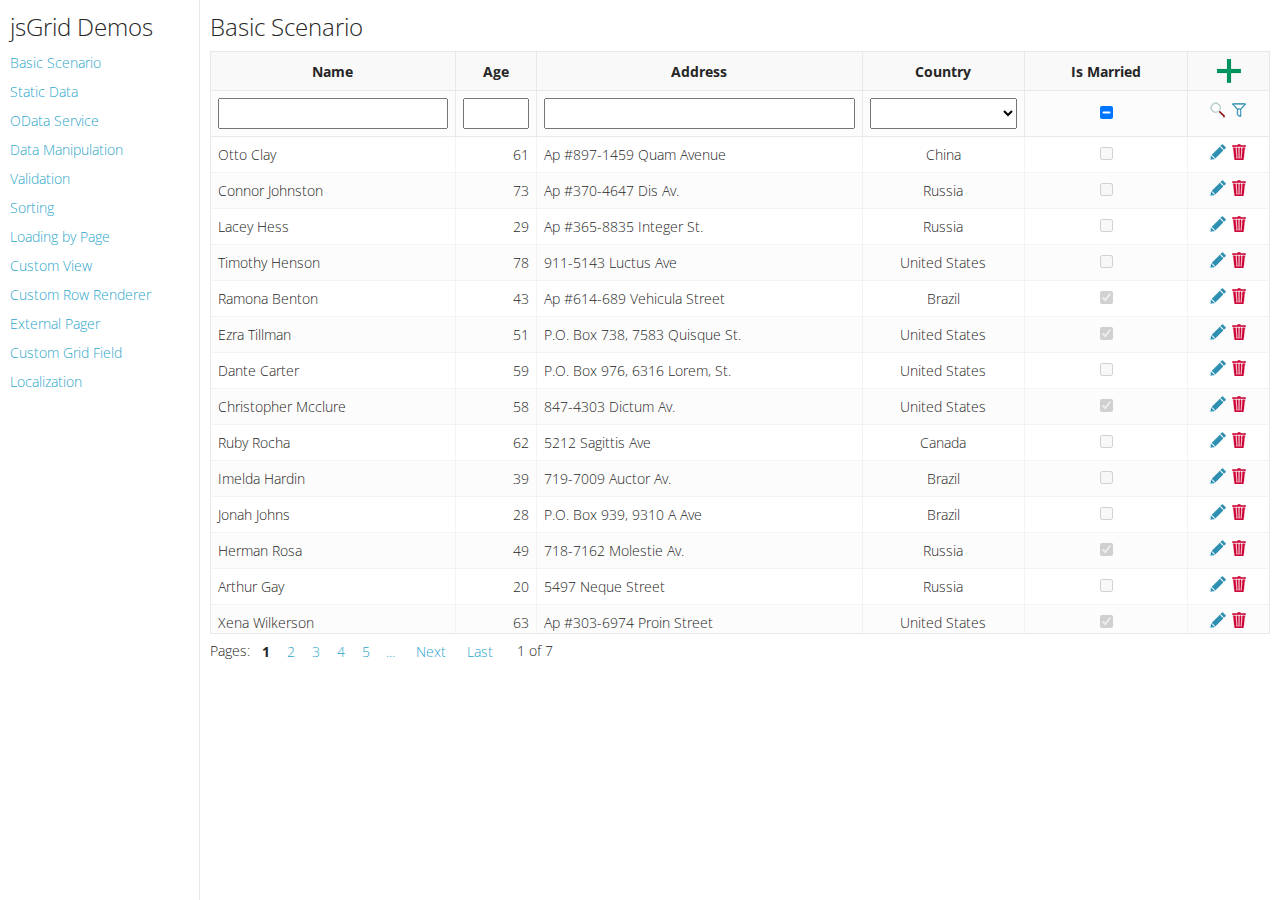
<file: Parcial3/Ejercicio3/Jsgrid/demos/index.html>
<!DOCTYPE html>
<html>
<head>
    <meta http-equiv="X-UA-Compatible" content="IE=edge">
    <title>jsGrid - Simple jQuery DataGrid - Demos</title>
    <link rel="stylesheet" type="text/css" href="demos.css" />
    <link href='http://fonts.googleapis.com/css?family=Open+Sans:300,600,400' rel='stylesheet' type='text/css'>
</head>
<body>
    <div class="navigation">
        <h1>jsGrid Demos</h1>
        <ul>
            <li><a href="basic.html" target="demo">Basic Scenario</a></li>
            <li><a href="static-data.html" target="demo">Static Data</a></li>
            <li><a href="odata-service.html" target="demo">OData Service</a></li>
            <li><a href="data-manipulation.html" target="demo">Data Manipulation</a></li>
            <li><a href="validation.html" target="demo">Validation</a></li>
            <li><a href="sorting.html" target="demo">Sorting</a></li>
            <li><a href="loading-by-page.html" target="demo">Loading by Page</a></li>
            <li><a href="custom-view.html" target="demo">Custom View</a></li>
            <li><a href="custom-row-renderer.html" target="demo">Custom Row Renderer</a></li>
            <li><a href="external-pager.html" target="demo">External Pager</a></li>
            <li><a href="custom-grid-field.html" target="demo">Custom Grid Field</a></li>
            <li><a href="localization.html" target="demo">Localization</a></li>
        </ul>
    </div>
    <div class="demo-frame">
        <iframe name="demo" src="basic.html"></iframe>
    </div>
</body>
</html>
</file>
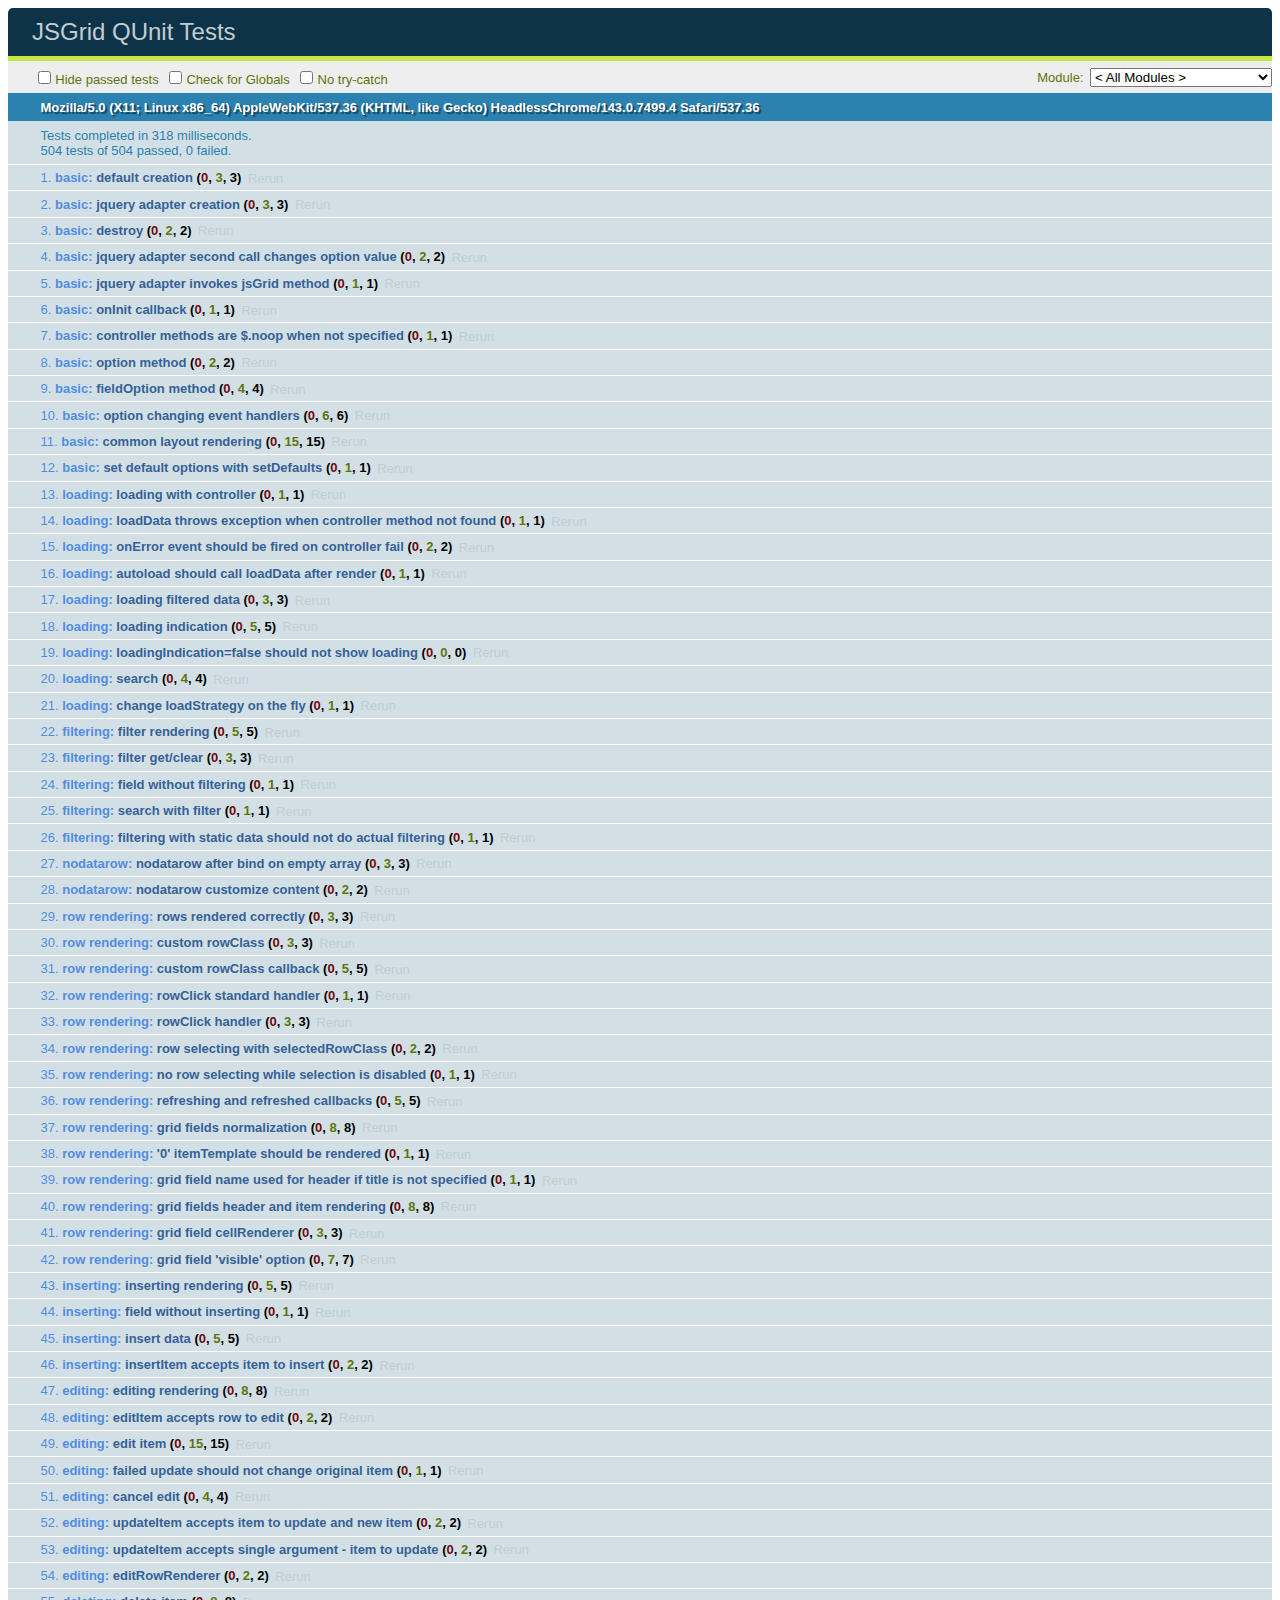
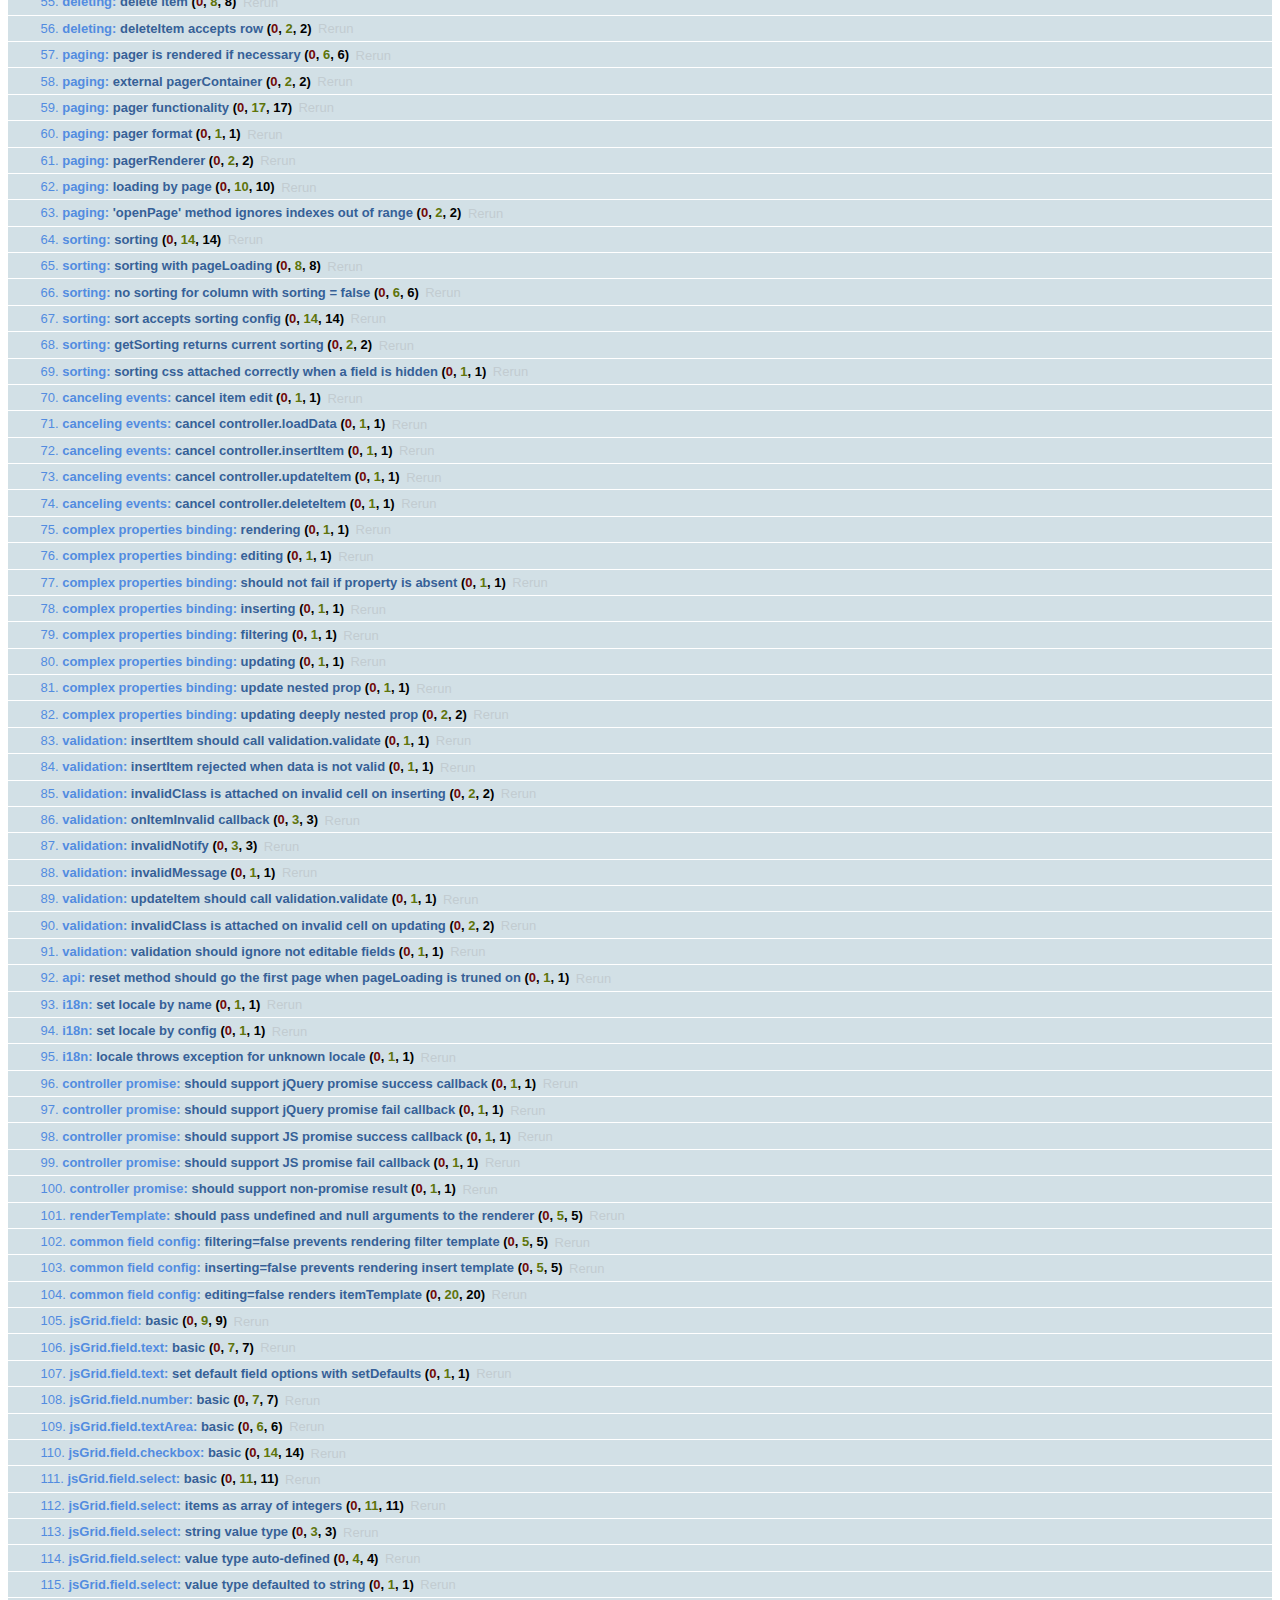
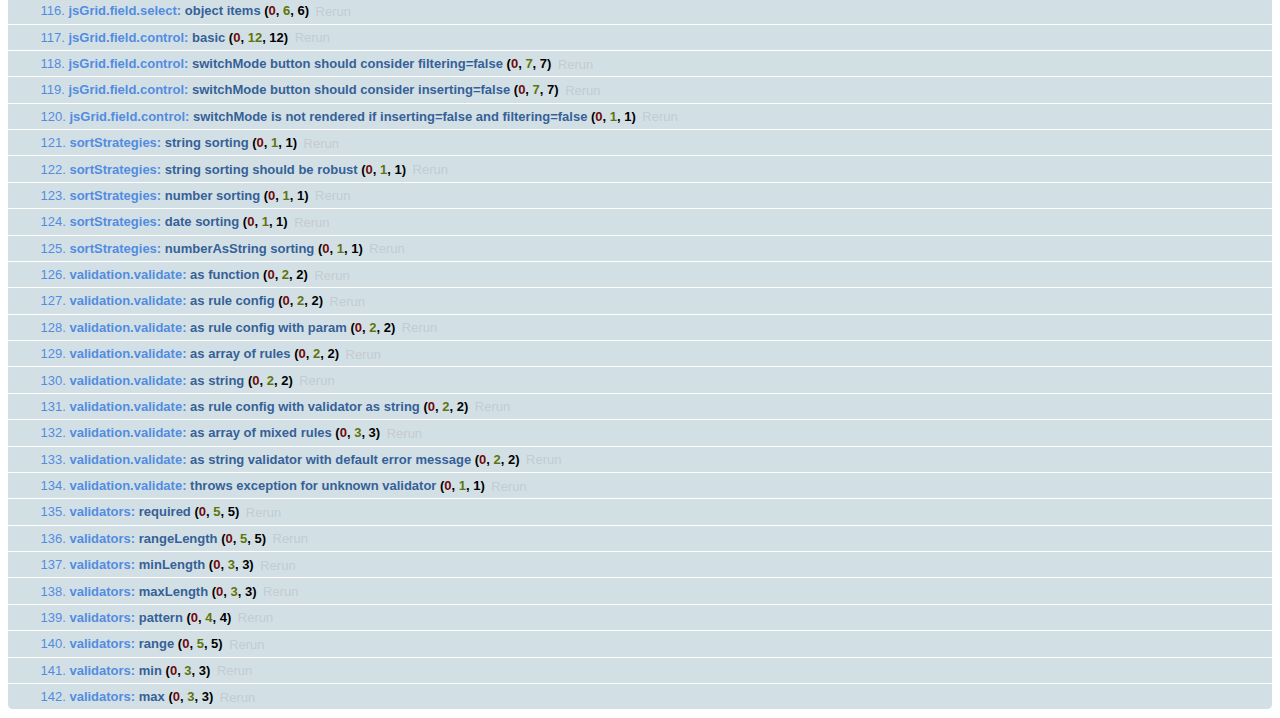
<file: Parcial3/Ejercicio3/Jsgrid/tests/index.html>
<!DOCTYPE html>
<html>
<head>
    <meta charset="utf-8">
    <title>JSGrid QUnit Tests</title>
    <link rel="stylesheet" href="../external/qunit/qunit-1.10.0.css">
</head>
<body>
    <div id="qunit"></div>

    <div id="qunit-fixture">
        <div id="jsGrid"></div>
    </div>

    <script src="../external/qunit/qunit-1.10.0.js"></script>

    <script src="../external/jquery/jquery-1.8.3.js"></script>

    <script src="../src/jsgrid.core.js"></script>
    <script src="../src/jsgrid.load-indicator.js"></script>
    <script src="../src/jsgrid.load-strategies.js"></script>
    <script src="../src/jsgrid.sort-strategies.js"></script>
    <script src="../src/jsgrid.validation.js"></script>
    <script src="../src/jsgrid.field.js"></script>
    <script src="../src/fields/jsgrid.field.text.js"></script>
    <script src="../src/fields/jsgrid.field.number.js"></script>
    <script src="../src/fields/jsgrid.field.textarea.js"></script>
    <script src="../src/fields/jsgrid.field.checkbox.js"></script>
    <script src="../src/fields/jsgrid.field.select.js"></script>
    <script src="../src/fields/jsgrid.field.control.js"></script>

    <script src="jsgrid.tests.js"></script>
    <script src="jsgrid.field.tests.js"></script>
    <script src="jsgrid.sort-strategies.tests.js"></script>
    <script src="jsgrid.validation.tests.js"></script>
</body>
</html>
</file>
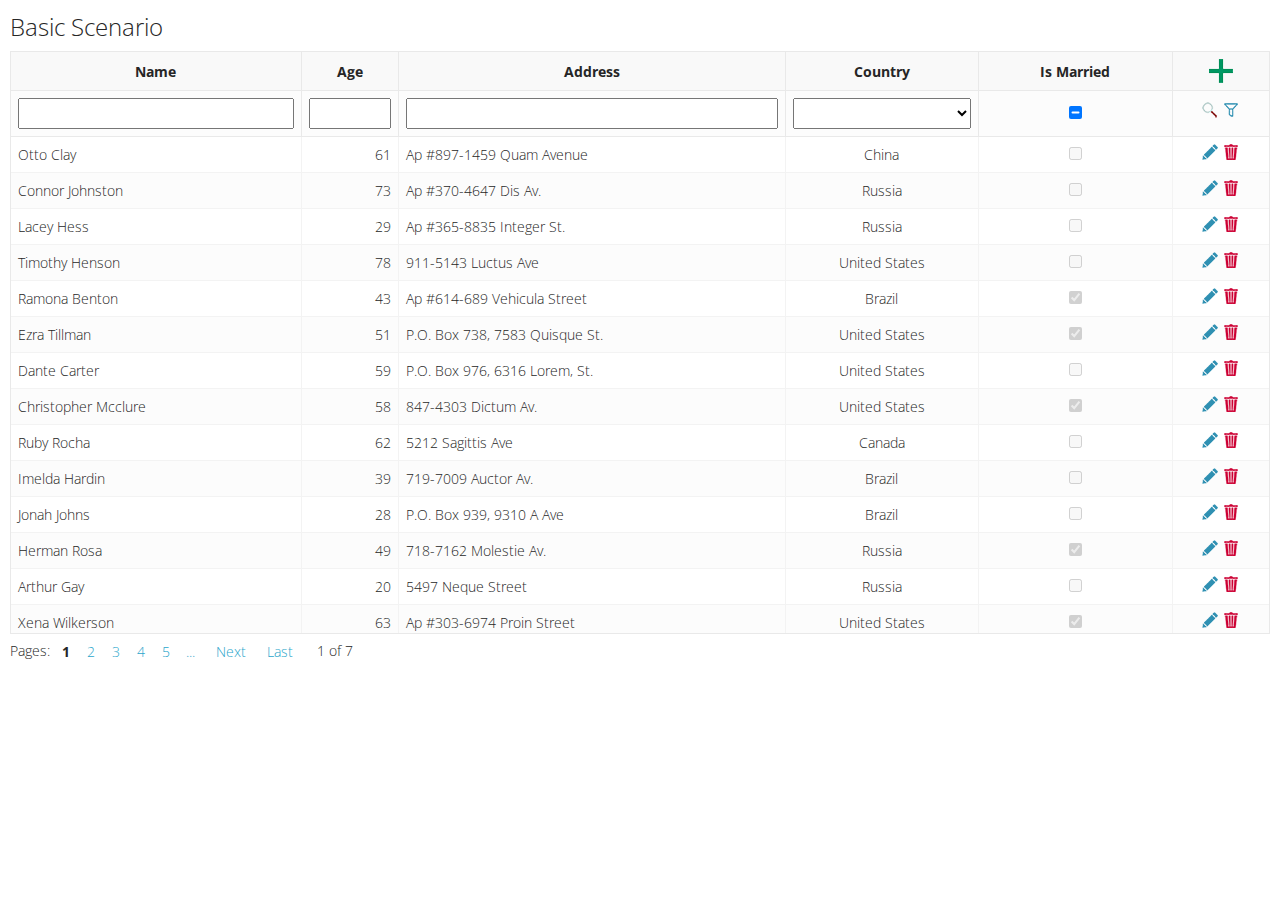
<file: Parcial3/Ejercicio3/Jsgrid/demos/basic.html>
﻿<!DOCTYPE html>
<html>
<head>
    <meta http-equiv="X-UA-Compatible" content="IE=edge">
    <title>jsGrid - Basic Scenario</title>
    <link rel="stylesheet" type="text/css" href="demos.css" />
    <link href='http://fonts.googleapis.com/css?family=Open+Sans:300,600,400' rel='stylesheet' type='text/css'>

    <link rel="stylesheet" type="text/css" href="../css/jsgrid.css" />
    <link rel="stylesheet" type="text/css" href="../css/theme.css" />

    <script src="../external/jquery/jquery-1.8.3.js"></script>
    <script src="db.js"></script>

    <script src="../src/jsgrid.core.js"></script>
    <script src="../src/jsgrid.load-indicator.js"></script>
    <script src="../src/jsgrid.load-strategies.js"></script>
    <script src="../src/jsgrid.sort-strategies.js"></script>
    <script src="../src/jsgrid.field.js"></script>
    <script src="../src/fields/jsgrid.field.text.js"></script>
    <script src="../src/fields/jsgrid.field.number.js"></script>
    <script src="../src/fields/jsgrid.field.select.js"></script>
    <script src="../src/fields/jsgrid.field.checkbox.js"></script>
    <script src="../src/fields/jsgrid.field.control.js"></script>
</head>
<body>
    <h1>Basic Scenario</h1>
    <div id="jsGrid"></div>

    <script>
        $(function() {

            $("#jsGrid").jsGrid({
                height: "70%",
                width: "100%",
                filtering: true,
                editing: true,
                inserting: true,
                sorting: true,
                paging: true,
                autoload: true,
                pageSize: 15,
                pageButtonCount: 5,
                deleteConfirm: "Do you really want to delete the client?",
                controller: db,
                fields: [
                    { name: "Name", type: "text", width: 150 },
                    { name: "Age", type: "number", width: 50 },
                    { name: "Address", type: "text", width: 200 },
                    { name: "Country", type: "select", items: db.countries, valueField: "Id", textField: "Name" },
                    { name: "Married", type: "checkbox", title: "Is Married", sorting: false },
                    { type: "control" }
                ]
            });

        });
    </script>
</body>
</html>
</file>
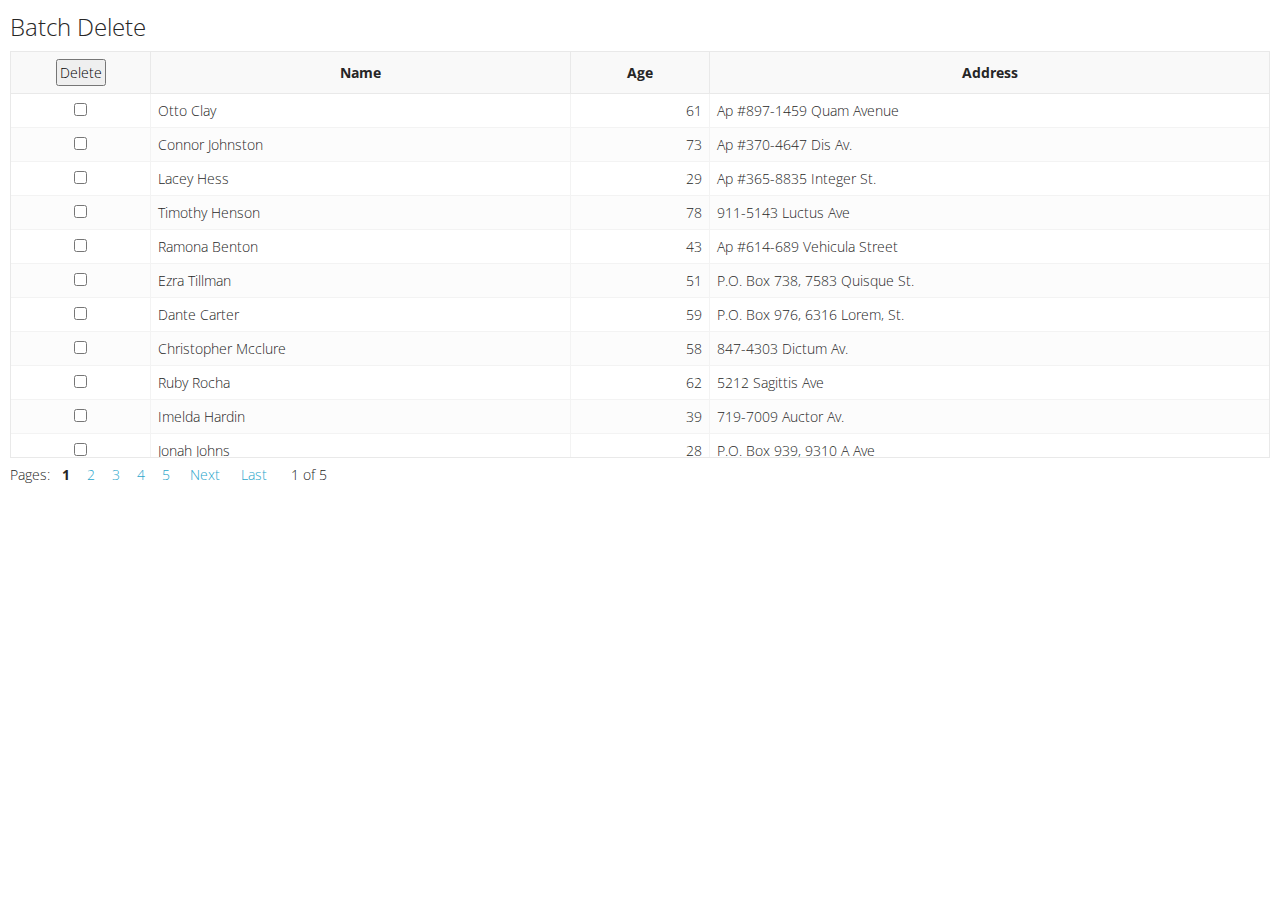
<file: Parcial3/Ejercicio3/Jsgrid/demos/batch-delete.html>
﻿<!DOCTYPE html>
<html>
<head>
    <meta http-equiv="X-UA-Compatible" content="IE=edge">
    <title>jsGrid - Batch Delete</title>
    <link rel="stylesheet" type="text/css" href="demos.css" />
    <link href='http://fonts.googleapis.com/css?family=Open+Sans:300,600,400' rel='stylesheet' type='text/css'>

    <link rel="stylesheet" type="text/css" href="../css/jsgrid.css" />
    <link rel="stylesheet" type="text/css" href="../css/theme.css" />

    <script src="../external/jquery/jquery-1.8.3.js"></script>
    <script src="db.js"></script>

    <script src="../src/jsgrid.core.js"></script>
    <script src="../src/jsgrid.load-indicator.js"></script>
    <script src="../src/jsgrid.load-strategies.js"></script>
    <script src="../src/jsgrid.sort-strategies.js"></script>
    <script src="../src/jsgrid.field.js"></script>
    <script src="../src/fields/jsgrid.field.text.js"></script>
    <script src="../src/fields/jsgrid.field.number.js"></script>
    <script src="../src/fields/jsgrid.field.control.js"></script>
</head>
<body>
    <h1>Batch Delete</h1>

    <div id="jsGrid"></div>

    <script>
        $(function() {

            $("#jsGrid").jsGrid({
                height: "50%",
                width: "100%",
                autoload: true,
                confirmDeleting: false,
                paging: true,
                controller: {
                    loadData: function() {
                        return db.clients;
                    }
                },
                fields: [
                    {
                        headerTemplate: function() {
                            return $("<button>").attr("type", "button").text("Delete")
                                    .on("click", function () {
                                        deleteSelectedItems();
                                    });
                        },
                        itemTemplate: function(_, item) {
                            return $("<input>").attr("type", "checkbox")
                                    .prop("checked", $.inArray(item, selectedItems) > -1)
                                    .on("change", function () {
                                        $(this).is(":checked") ? selectItem(item) : unselectItem(item);
                                    });
                        },
                        align: "center",
                        width: 50
                    },
                    { name: "Name", type: "text", width: 150 },
                    { name: "Age", type: "number", width: 50 },
                    { name: "Address", type: "text", width: 200 }
                ]
            });


            var selectedItems = [];

            var selectItem = function(item) {
                selectedItems.push(item);
            };

            var unselectItem = function(item) {
                selectedItems = $.grep(selectedItems, function(i) {
                    return i !== item;
                });
            };

            var deleteSelectedItems = function() {
                if(!selectedItems.length || !confirm("Are you sure?"))
                    return;

                deleteClientsFromDb(selectedItems);

                var $grid = $("#jsGrid");
                $grid.jsGrid("option", "pageIndex", 1);
                $grid.jsGrid("loadData");

                selectedItems = [];
            };

            var deleteClientsFromDb = function(deletingClients) {
                db.clients = $.map(db.clients, function(client) {
                    return ($.inArray(client, deletingClients) > -1) ? null : client;
                });
            };

        });
    </script>
</body>
</html>
</file>
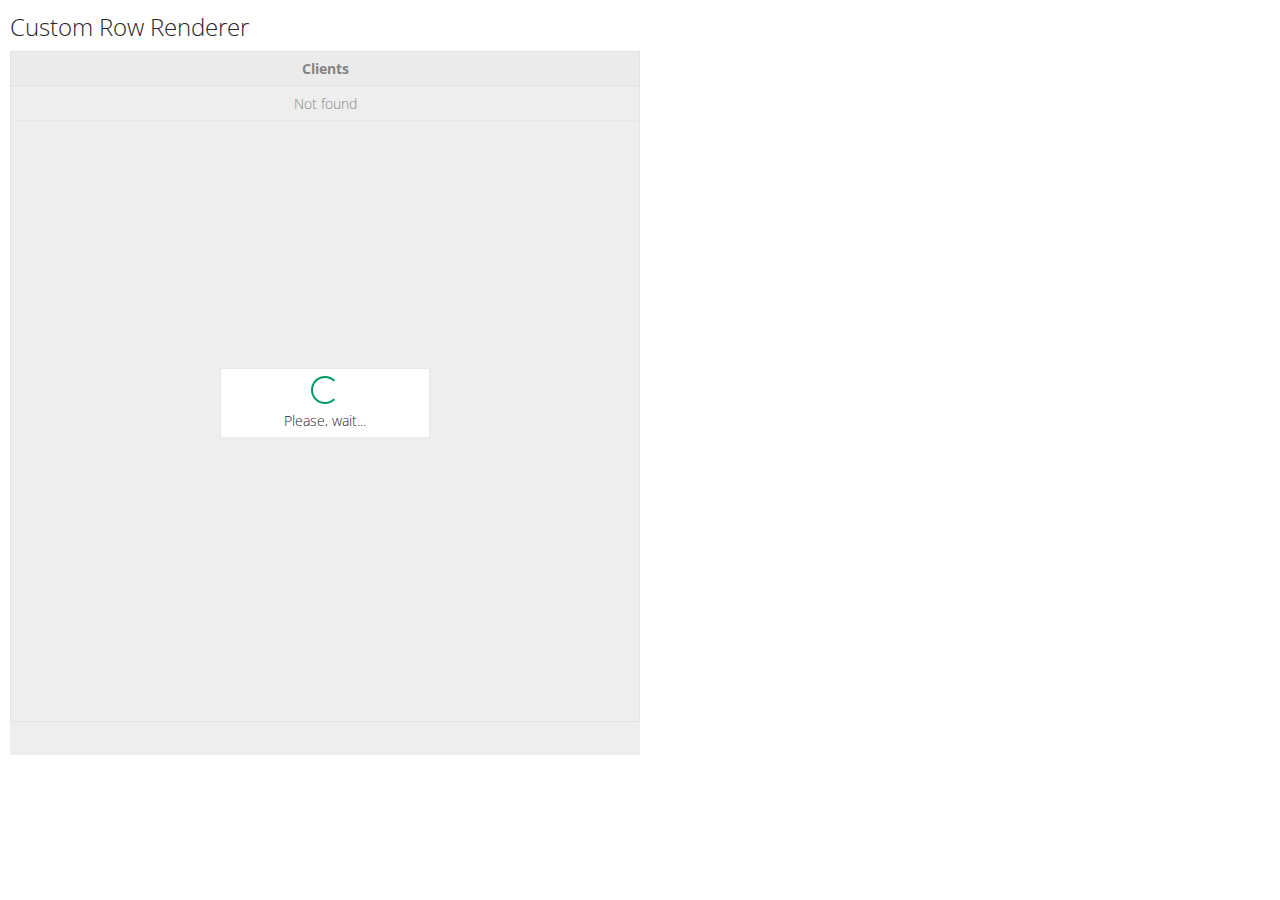
<file: Parcial3/Ejercicio3/Jsgrid/demos/custom-row-renderer.html>
﻿<!DOCTYPE html>
<html>
<head>
    <meta http-equiv="X-UA-Compatible" content="IE=edge">
    <title>jsGrid - Custom Row Renderer</title>
    <link rel="stylesheet" type="text/css" href="demos.css" />
    <link href='http://fonts.googleapis.com/css?family=Open+Sans:300,600,400' rel='stylesheet' type='text/css'>

    <link rel="stylesheet" type="text/css" href="../css/jsgrid.css" />
    <link rel="stylesheet" type="text/css" href="../css/theme.css" />

    <script src="../external/jquery/jquery-1.8.3.js"></script>

    <script src="../src/jsgrid.core.js"></script>
    <script src="../src/jsgrid.load-indicator.js"></script>
    <script src="../src/jsgrid.load-strategies.js"></script>
    <script src="../src/jsgrid.sort-strategies.js"></script>
    <script src="../src/jsgrid.field.js"></script>

    <style>
        .client-photo { float: left; margin: 0 20px 0 10px; }
        .client-photo img { border-radius: 50%; border: 1px solid #ddd; }
        .client-info { margin-top: 10px; }
        .client-info p { line-height: 25px; }
    </style>
</head>
<body>
    <h1>Custom Row Renderer</h1>
    <div id="jsGrid"></div>

    <script>
        $(function() {

            $("#jsGrid").jsGrid({
                height: "80%",
                width: "50%",
                autoload: true,
                paging: true,
                controller: {
                    loadData: function() {
                        var deferred = $.Deferred();

                        $.ajax({
                            url: 'http://api.randomuser.me/?results=40',
                            dataType: 'jsonp',
                            success: function(data){
                                deferred.resolve(data.results);
                            }
                        });

                        return deferred.promise();
                    }
                },
                rowRenderer: function(item) {
                    var user = item;
                    var $photo = $("<div>").addClass("client-photo").append($("<img>").attr("src", user.picture.large));
                    var $info = $("<div>").addClass("client-info")
                        .append($("<p>").append($("<strong>").text(user.name.first.capitalize() + " " + user.name.last.capitalize())))
                        .append($("<p>").text("Location: " + user.location.city.capitalize() + ", " + user.location.street))
                        .append($("<p>").text("Email: " + user.email))
                        .append($("<p>").text("Phone: " + user.phone))
                        .append($("<p>").text("Cell: " + user.cell));

                    return $("<tr>").append($("<td>").append($photo).append($info));
                },
                fields: [
                    { title: "Clients" }
                ]
            });


            String.prototype.capitalize = function() {
                return this.charAt(0).toUpperCase() + this.slice(1);
            };

        });
    </script>
</body>
</html>
</file>
<file: Parcial3/Ejercicio3/Jsgrid/demos/demos.css>
* {
    margin: 0;
    padding: 0;
    box-sizing: border-box;
}

html {
    height: 100%;
}

body {
    height: 100%;
    padding: 10px;
    color: #262626;
    font-family: 'Helvetica Neue Light', 'Open Sans', Helvetica;
    font-size: 14px;
    font-weight: 300;
}

h1 {
    margin: 0 0 8px 0;
    font-size: 24px;
    font-family: 'Helvetica Neue Light', 'Open Sans', Helvetica;
    font-weight: 300;
}

h2 {
    margin: 16px 0 8px 0;
    font-size: 18px;
    font-family: 'Helvetica Neue Light', 'Open Sans', Helvetica;
    font-weight: 300;
}

ul {
    list-style: none;
}

a {
    color: #2ba6cb;
    text-decoration: none;
}

a:hover {
    text-decoration: underline;
    color: #258faf;
}

input, button, select {
    font-family: 'Helvetica Neue Light', 'Open Sans', Helvetica;
    font-weight: 300;
    font-size: 14px;
    padding: 2px;
}

.navigation {
    width: 200px;
    position: absolute;
    top: 0;
    bottom: 0;
    left: 0;
    padding: 10px;
    border-right: 1px solid #e9e9e9;
}

.navigation li {
    margin: 10px 0;
}

.demo-frame {
    position: absolute;
    top: 0;
    right: 0;
    bottom: 0;
    left: 200px;
}

iframe[name='demo'] {
    display: block;
    width: 100%;
    height: 100%;
    border: none;
}
</file>
<file: Parcial3/Ejercicio3/Jsgrid/css/jsgrid.css>
﻿.jsgrid {
    position: relative;
    overflow: hidden;
    font-size: 1em;
}

.jsgrid, .jsgrid *, .jsgrid *:before, .jsgrid *:after {
    box-sizing: border-box;
}

.jsgrid input,
.jsgrid textarea,
.jsgrid select {
    font-size: 1em;
}

.jsgrid-grid-header {
    overflow-x: hidden;
    overflow-y: scroll;
    -webkit-user-select: none;
    -khtml-user-select: none;
    -moz-user-select: none;
    -ms-user-select: none;
    -o-user-select: none;
    user-select: none;
}

.jsgrid-grid-body {
    overflow-x: auto;
    overflow-y: scroll;
    -webkit-overflow-scrolling: touch;
}

.jsgrid-table {
    width: 100%;
    table-layout: fixed;
    border-collapse: collapse;
    border-spacing: 0;
}

.jsgrid-cell {
    padding: 0.5em 0.5em;
}

.jsgrid-сell,
.jsgrid-header-cell {
    box-sizing: border-box;
}

.jsgrid-align-left {
    text-align: left;
}

.jsgrid-align-center,
.jsgrid-align-center input,
.jsgrid-align-center textarea,
.jsgrid-align-center select {
    text-align: center;
}

.jsgrid-align-right,
.jsgrid-align-right input,
.jsgrid-align-right textarea,
.jsgrid-align-right select {
    text-align: right;
}

.jsgrid-header-cell {
    padding: .5em .5em;
}

.jsgrid-filter-row input,
.jsgrid-filter-row textarea,
.jsgrid-filter-row select,
.jsgrid-edit-row input,
.jsgrid-edit-row textarea,
.jsgrid-edit-row select,
.jsgrid-insert-row input,
.jsgrid-insert-row textarea,
.jsgrid-insert-row select {
    width: 100%;
    padding: .3em .5em;
}

.jsgrid-filter-row input[type='checkbox'],
.jsgrid-edit-row input[type='checkbox'],
.jsgrid-insert-row input[type='checkbox'] {
    width: auto;
}


.jsgrid-selected-row .jsgrid-cell {
    cursor: pointer;
}

.jsgrid-nodata-row .jsgrid-cell {
    padding: .5em 0;
    text-align: center;
}

.jsgrid-header-sort {
    cursor: pointer;
}

.jsgrid-pager {
    padding: .5em 0;
}

.jsgrid-pager-nav-button {
    padding: .2em .6em;
}

.jsgrid-pager-nav-inactive-button {
    display: none;
    pointer-events: none;
}

.jsgrid-pager-page {
    padding: .2em .6em;
}
</file>
<file: Parcial3/Ejercicio3/Jsgrid/css/theme.css>
.jsgrid-grid-header,
.jsgrid-grid-body,
.jsgrid-header-row > .jsgrid-header-cell,
.jsgrid-filter-row > .jsgrid-cell,
.jsgrid-insert-row > .jsgrid-cell,
.jsgrid-edit-row > .jsgrid-cell {
    border: 1px solid #e9e9e9;
}

.jsgrid-header-row > .jsgrid-header-cell {
    border-top: 0;
}

.jsgrid-header-row > .jsgrid-header-cell,
.jsgrid-filter-row > .jsgrid-cell,
.jsgrid-insert-row > .jsgrid-cell {
    border-bottom: 0;
}

.jsgrid-header-row > .jsgrid-header-cell:first-child,
.jsgrid-filter-row > .jsgrid-cell:first-child,
.jsgrid-insert-row > .jsgrid-cell:first-child {
    border-left: none;
}

.jsgrid-header-row > .jsgrid-header-cell:last-child,
.jsgrid-filter-row > .jsgrid-cell:last-child,
.jsgrid-insert-row > .jsgrid-cell:last-child {
    border-right: none;
}

.jsgrid-header-row .jsgrid-align-right,
.jsgrid-header-row .jsgrid-align-left {
    text-align: center;
}

.jsgrid-grid-header {
    background: #f9f9f9;
}

.jsgrid-header-scrollbar {
    scrollbar-arrow-color: #f1f1f1;
    scrollbar-base-color: #f1f1f1;
    scrollbar-3dlight-color: #f1f1f1;
    scrollbar-highlight-color: #f1f1f1;
    scrollbar-track-color: #f1f1f1;
    scrollbar-shadow-color: #f1f1f1;
    scrollbar-dark-shadow-color: #f1f1f1;
}

.jsgrid-header-scrollbar::-webkit-scrollbar {
    visibility: hidden;
}

.jsgrid-header-scrollbar::-webkit-scrollbar-track {
    background: #f1f1f1;
}

.jsgrid-header-sortable:hover {
    cursor: pointer;
    background: #fcfcfc;
}

.jsgrid-header-row .jsgrid-header-sort {
    background: #c4e2ff;
}

.jsgrid-header-sort:before {
    content: " ";
    display: block;
    float: left;
    width: 0;
    height: 0;
    border-style: solid;
}

.jsgrid-header-sort-asc:before {
    border-width: 0 5px 5px 5px;
    border-color: transparent transparent #009a67 transparent;
}

.jsgrid-header-sort-desc:before {
    border-width: 5px 5px 0 5px;
    border-color: #009a67 transparent transparent transparent;
}

.jsgrid-grid-body {
    border-top: none;
}

.jsgrid-cell {
    border: #f3f3f3 1px solid;
}

.jsgrid-grid-body .jsgrid-row:first-child .jsgrid-cell,
.jsgrid-grid-body .jsgrid-alt-row:first-child .jsgrid-cell {
    border-top: none;
}

.jsgrid-grid-body .jsgrid-cell:first-child {
    border-left: none;
}

.jsgrid-grid-body .jsgrid-cell:last-child {
    border-right: none;
}

.jsgrid-row > .jsgrid-cell {
    background: #fff;
}

.jsgrid-alt-row > .jsgrid-cell {
    background: #fcfcfc;
}

.jsgrid-header-row > .jsgrid-header-cell {
    background: #f9f9f9;
}

.jsgrid-filter-row > .jsgrid-cell {
    background: #fcfcfc;
}

.jsgrid-insert-row > .jsgrid-cell {
    background: #e3ffe5;
}

.jsgrid-edit-row > .jsgrid-cell {
    background: #fdffe3;
}

.jsgrid-selected-row > .jsgrid-cell {
    background: #c4e2ff;
    border-color: #c4e2ff;
}

.jsgrid-nodata-row > .jsgrid-cell {
    background: #fff;
}

.jsgrid-invalid input,
.jsgrid-invalid select,
.jsgrid-invalid textarea {
    background: #ffe3e5;
    border: 1px solid #ff808a;
}

.jsgrid-pager-current-page {
    font-weight: bold;
}

.jsgrid-pager-nav-inactive-button a {
    color: #d3d3d3;
}

.jsgrid-button + .jsgrid-button {
    margin-left: 5px;
}

.jsgrid-button:hover {
    opacity: .5;
    transition: opacity 200ms linear;
}

.jsgrid .jsgrid-button {
    width: 16px;
    height: 16px;
    border: none;
    cursor: pointer;
    background-image: url(icons.png);
    background-repeat: no-repeat;
    background-color: transparent;
}

@media only screen and (-webkit-min-device-pixel-ratio: 2), only screen and (min-device-pixel-ratio: 2) {
    .jsgrid .jsgrid-button {
        background-image: url(icons-2x.png);
        background-size: 24px 352px;
    }
}

.jsgrid .jsgrid-mode-button {
    width: 24px;
    height: 24px;
}

.jsgrid-mode-on-button {
    opacity: .5;
}

.jsgrid-cancel-edit-button { background-position: 0 0; width: 16px; height: 16px; }
.jsgrid-clear-filter-button { background-position: 0 -40px; width: 16px; height: 16px; }
.jsgrid-delete-button { background-position: 0 -80px; width: 16px; height: 16px; }
.jsgrid-edit-button { background-position: 0 -120px; width: 16px; height: 16px; }
.jsgrid-insert-mode-button { background-position: 0 -160px; width: 24px; height: 24px; }
.jsgrid-insert-button { background-position: 0 -208px; width: 16px; height: 16px; }
.jsgrid-search-mode-button { background-position: 0 -248px; width: 24px; height: 24px; }
.jsgrid-search-button { background-position: 0 -296px; width: 16px; height: 16px; }
.jsgrid-update-button { background-position: 0 -336px; width: 16px; height: 16px; }


.jsgrid-load-shader {
    background: #ddd;
    opacity: .5;
    filter: alpha(opacity=50);
}

.jsgrid-load-panel {
    width: 15em;
    height: 5em;
    background: #fff;
    border: 1px solid #e9e9e9;
    padding-top: 3em;
    text-align: center;
}

.jsgrid-load-panel:before {
    content: ' ';
    position: absolute;
    top: .5em;
    left: 50%;
    margin-left: -1em;
    width: 2em;
    height: 2em;
    border: 2px solid #009a67;
    border-right-color: transparent;
    border-radius: 50%;
    -webkit-animation: indicator 1s linear infinite;
    animation: indicator 1s linear infinite;
}

@-webkit-keyframes indicator
{
    from { -webkit-transform: rotate(0deg); }
    50%  { -webkit-transform: rotate(180deg); }
    to   { -webkit-transform: rotate(360deg); }
}

@keyframes indicator
{
    from { transform: rotate(0deg); }
    50%  { transform: rotate(180deg); }
    to   { transform: rotate(360deg); }
}

/* old IE */
.jsgrid-load-panel {
    padding-top: 1.5em\9;
}
.jsgrid-load-panel:before {
    display: none\9;
}
</file>
<file: Parcial3/Ejercicio3/Jsgrid/external/qunit/qunit-1.10.0.css>
/**
 * QUnit v1.10.0 - A JavaScript Unit Testing Framework
 *
 * http://qunitjs.com
 *
 * Copyright 2012 jQuery Foundation and other contributors
 * Released under the MIT license.
 * http://jquery.org/license
 */

/** Font Family and Sizes */

#qunit-tests, #qunit-header, #qunit-banner, #qunit-testrunner-toolbar, #qunit-userAgent, #qunit-testresult {
	font-family: "Helvetica Neue Light", "HelveticaNeue-Light", "Helvetica Neue", Calibri, Helvetica, Arial, sans-serif;
}

#qunit-testrunner-toolbar, #qunit-userAgent, #qunit-testresult, #qunit-tests li { font-size: small; }
#qunit-tests { font-size: smaller; }


/** Resets */

#qunit-tests, #qunit-tests ol, #qunit-header, #qunit-banner, #qunit-userAgent, #qunit-testresult, #qunit-modulefilter {
	margin: 0;
	padding: 0;
}


/** Header */

#qunit-header {
	padding: 0.5em 0 0.5em 1em;

	color: #8699a4;
	background-color: #0d3349;

	font-size: 1.5em;
	line-height: 1em;
	font-weight: normal;

	border-radius: 5px 5px 0 0;
	-moz-border-radius: 5px 5px 0 0;
	-webkit-border-top-right-radius: 5px;
	-webkit-border-top-left-radius: 5px;
}

#qunit-header a {
	text-decoration: none;
	color: #c2ccd1;
}

#qunit-header a:hover,
#qunit-header a:focus {
	color: #fff;
}

#qunit-testrunner-toolbar label {
	display: inline-block;
	padding: 0 .5em 0 .1em;
}

#qunit-banner {
	height: 5px;
}

#qunit-testrunner-toolbar {
	padding: 0.5em 0 0.5em 2em;
	color: #5E740B;
	background-color: #eee;
	overflow: hidden;
}

#qunit-userAgent {
	padding: 0.5em 0 0.5em 2.5em;
	background-color: #2b81af;
	color: #fff;
	text-shadow: rgba(0, 0, 0, 0.5) 2px 2px 1px;
}

#qunit-modulefilter-container {
	float: right;
}

/** Tests: Pass/Fail */

#qunit-tests {
	list-style-position: inside;
}

#qunit-tests li {
	padding: 0.4em 0.5em 0.4em 2.5em;
	border-bottom: 1px solid #fff;
	list-style-position: inside;
}

#qunit-tests.hidepass li.pass, #qunit-tests.hidepass li.running  {
	display: none;
}

#qunit-tests li strong {
	cursor: pointer;
}

#qunit-tests li a {
	padding: 0.5em;
	color: #c2ccd1;
	text-decoration: none;
}
#qunit-tests li a:hover,
#qunit-tests li a:focus {
	color: #000;
}

#qunit-tests ol {
	margin-top: 0.5em;
	padding: 0.5em;

	background-color: #fff;

	border-radius: 5px;
	-moz-border-radius: 5px;
	-webkit-border-radius: 5px;
}

#qunit-tests table {
	border-collapse: collapse;
	margin-top: .2em;
}

#qunit-tests th {
	text-align: right;
	vertical-align: top;
	padding: 0 .5em 0 0;
}

#qunit-tests td {
	vertical-align: top;
}

#qunit-tests pre {
	margin: 0;
	white-space: pre-wrap;
	word-wrap: break-word;
}

#qunit-tests del {
	background-color: #e0f2be;
	color: #374e0c;
	text-decoration: none;
}

#qunit-tests ins {
	background-color: #ffcaca;
	color: #500;
	text-decoration: none;
}

/*** Test Counts */

#qunit-tests b.counts                       { color: black; }
#qunit-tests b.passed                       { color: #5E740B; }
#qunit-tests b.failed                       { color: #710909; }

#qunit-tests li li {
	padding: 5px;
	background-color: #fff;
	border-bottom: none;
	list-style-position: inside;
}

/*** Passing Styles */

#qunit-tests li li.pass {
	color: #3c510c;
	background-color: #fff;
	border-left: 10px solid #C6E746;
}

#qunit-tests .pass                          { color: #528CE0; background-color: #D2E0E6; }
#qunit-tests .pass .test-name               { color: #366097; }

#qunit-tests .pass .test-actual,
#qunit-tests .pass .test-expected           { color: #999999; }

#qunit-banner.qunit-pass                    { background-color: #C6E746; }

/*** Failing Styles */

#qunit-tests li li.fail {
	color: #710909;
	background-color: #fff;
	border-left: 10px solid #EE5757;
	white-space: pre;
}

#qunit-tests > li:last-child {
	border-radius: 0 0 5px 5px;
	-moz-border-radius: 0 0 5px 5px;
	-webkit-border-bottom-right-radius: 5px;
	-webkit-border-bottom-left-radius: 5px;
}

#qunit-tests .fail                          { color: #000000; background-color: #EE5757; }
#qunit-tests .fail .test-name,
#qunit-tests .fail .module-name             { color: #000000; }

#qunit-tests .fail .test-actual             { color: #EE5757; }
#qunit-tests .fail .test-expected           { color: green;   }

#qunit-banner.qunit-fail                    { background-color: #EE5757; }


/** Result */

#qunit-testresult {
	padding: 0.5em 0.5em 0.5em 2.5em;

	color: #2b81af;
	background-color: #D2E0E6;

	border-bottom: 1px solid white;
}
#qunit-testresult .module-name {
	font-weight: bold;
}

/** Fixture */

#qunit-fixture {
	position: absolute;
	top: -10000px;
	left: -10000px;
	width: 1000px;
	height: 1000px;
}
</file>
